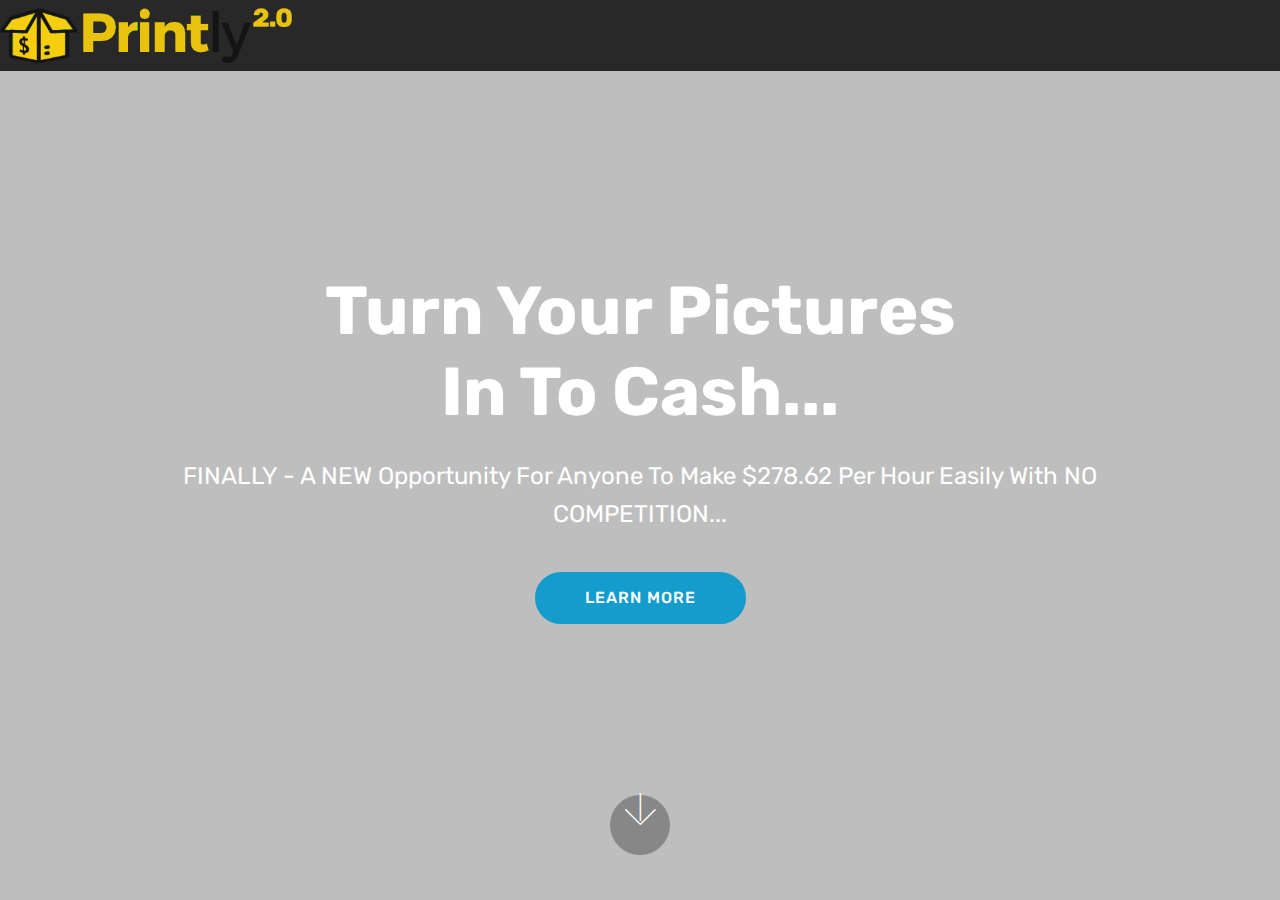
<file: index.html>
<!DOCTYPE html>
<html >
<head>
  <!-- Site made with Mobirise Website Builder v4.6.5, https://mobirise.com -->
  <meta charset="UTF-8">
  <meta http-equiv="X-UA-Compatible" content="IE=edge">
  <meta name="generator" content="Mobirise v4.6.5, mobirise.com">
  <meta name="viewport" content="width=device-width, initial-scale=1, minimum-scale=1">
  <link rel="shortcut icon" href="assets/images/26994562-2031048947109914-1597838571-n-875x182.png" type="image/x-icon">
  <meta name="description" content="">
  <title>Home</title>
  <link rel="stylesheet" href="assets/web/assets/mobirise-icons/mobirise-icons.css">
  <link rel="stylesheet" href="assets/tether/tether.min.css">
  <link rel="stylesheet" href="assets/bootstrap/css/bootstrap.min.css">
  <link rel="stylesheet" href="assets/bootstrap/css/bootstrap-grid.min.css">
  <link rel="stylesheet" href="assets/bootstrap/css/bootstrap-reboot.min.css">
  <link rel="stylesheet" href="assets/dropdown/css/style.css">
  <link rel="stylesheet" href="assets/theme/css/style.css">
  <link rel="stylesheet" href="assets/mobirise/css/mbr-additional.css" type="text/css">
  
  
  
</head>
<body>
  <section class="menu cid-qJSm4NlV5J" once="menu" id="menu1-0">

    

    <nav class="navbar navbar-expand beta-menu navbar-dropdown align-items-center navbar-fixed-top navbar-toggleable-sm">
        <button class="navbar-toggler navbar-toggler-right" type="button" data-toggle="collapse" data-target="#navbarSupportedContent" aria-controls="navbarSupportedContent" aria-expanded="false" aria-label="Toggle navigation">
            <div class="hamburger">
                <span></span>
                <span></span>
                <span></span>
                <span></span>
            </div>
        </button>
        <div class="menu-logo">
            <div class="navbar-brand">
                <span class="navbar-logo">
                    <a href="https://mobirise.com">
                         <img src="assets/images/26994562-2031048947109914-1597838571-n-875x182.png" alt="Mobirise" title="" style="height: 3.8rem;">
                    </a>
                </span>
                <span class="navbar-caption-wrap"><a class="navbar-caption text-white display-4" href="https://mobirise.com"></a></span>
            </div>
        </div>
        <div class="collapse navbar-collapse" id="navbarSupportedContent">
            
            
        </div>
    </nav>
</section>

<section class="engine"><a href="https://mobirise.ws/m">drag and drop site creator</a></section><section class="header6 cid-qJSLQf0WO2 mbr-fullscreen mbr-parallax-background" id="header6-1">

    

    <div class="mbr-overlay" style="opacity: 0.2; background-color: rgb(0, 0, 0);">
    </div>

    <div class="container">
        <div class="row justify-content-md-center">
            <div class="mbr-white col-md-10">
                <h1 class="mbr-section-title align-center mbr-bold pb-3 mbr-fonts-style display-1">
                    Turn Your Pictures<br>In To Cash...</h1>
                <p class="mbr-text align-center pb-3 mbr-fonts-style display-5">
                    FINALLY - A NEW Opportunity For Anyone To Make $278.62 Per Hour Easily With NO COMPETITION...
                </p>
                <div class="mbr-section-btn align-center"><a class="btn btn-md btn-primary display-4" href="https://jvz8.com/c/964359/288333">LEARN MORE</a></div>
            </div>
        </div>
    </div>

    <div class="mbr-arrow hidden-sm-down" aria-hidden="true">
        <a href="#next">
            <i class="mbri-down mbr-iconfont"></i>
        </a>
    </div>
</section>


  <script src="assets/web/assets/jquery/jquery.min.js"></script>
  <script src="assets/popper/popper.min.js"></script>
  <script src="assets/tether/tether.min.js"></script>
  <script src="assets/bootstrap/js/bootstrap.min.js"></script>
  <script src="assets/smoothscroll/smooth-scroll.js"></script>
  <script src="assets/dropdown/js/script.min.js"></script>
  <script src="assets/touchswipe/jquery.touch-swipe.min.js"></script>
  <script src="assets/parallax/jarallax.min.js"></script>
  <script src="assets/theme/js/script.js"></script>
  
  
</body>
</html>
</file>
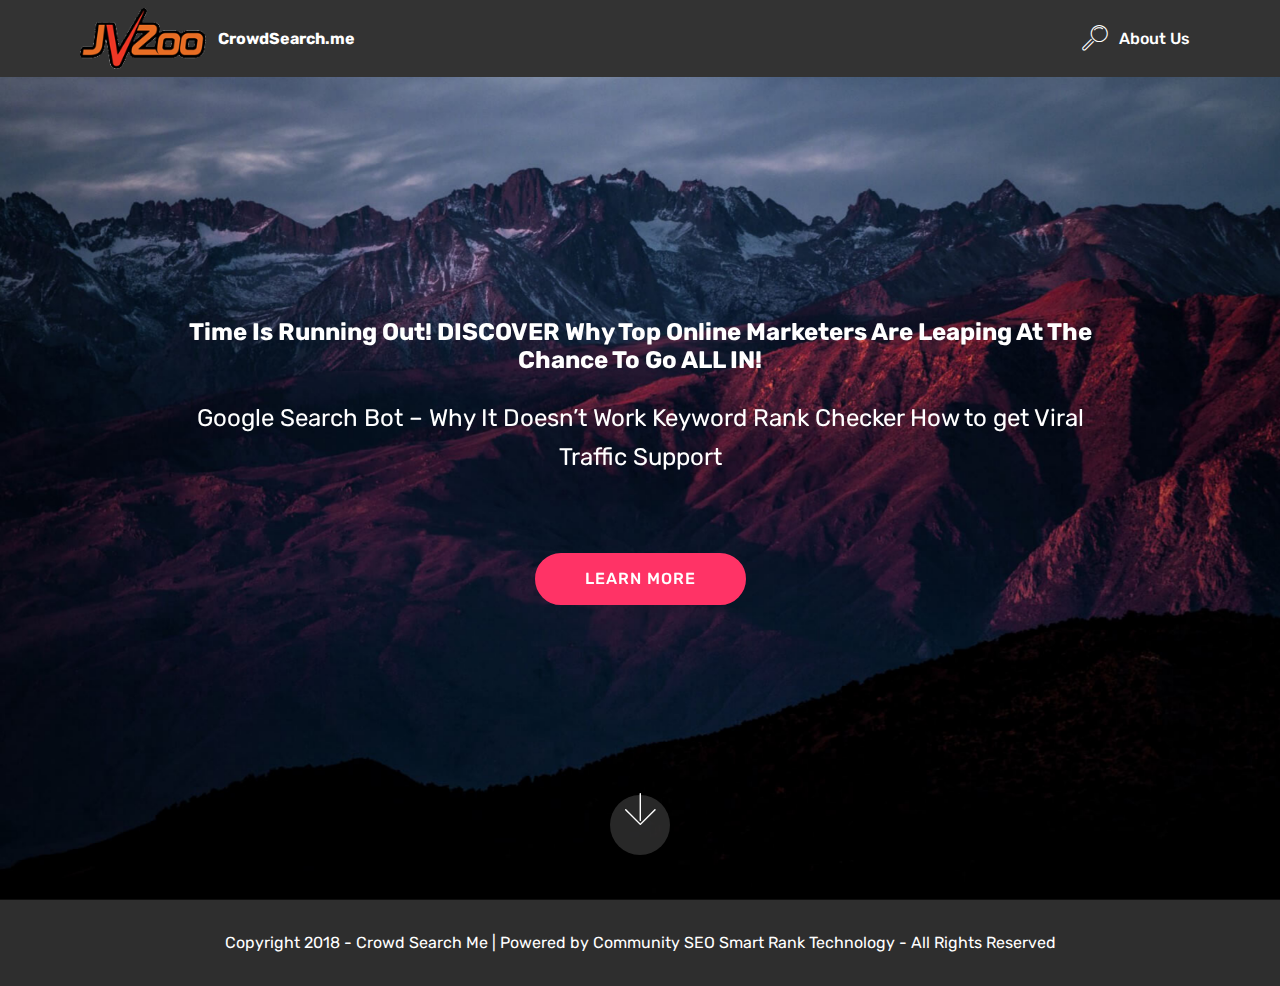
<file: httpsjvz1.comc964359129792.html>
<!DOCTYPE html>
<html >
<head>
  <!-- Site made with Mobirise Website Builder v4.6.5, https://mobirise.com -->
  <meta charset="UTF-8">
  <meta http-equiv="X-UA-Compatible" content="IE=edge">
  <meta name="generator" content="Mobirise v4.6.5, mobirise.com">
  <meta name="viewport" content="width=device-width, initial-scale=1, minimum-scale=1">
  <link rel="shortcut icon" href="assets/images/jvzoo-logo-plain-150-155x75.png" type="image/x-icon">
  <meta name="description" content="Crowd Search Me is powered by a crowd of searchers, over 250,000 users across multiple apps, devices and screens searching for your website and viewing it which is one of the most important, user metric focused ranking factors.">
  <title>CrowdSearch.me</title>
  <link rel="stylesheet" href="assets/web/assets/mobirise-icons/mobirise-icons.css">
  <link rel="stylesheet" href="assets/tether/tether.min.css">
  <link rel="stylesheet" href="assets/bootstrap/css/bootstrap.min.css">
  <link rel="stylesheet" href="assets/bootstrap/css/bootstrap-grid.min.css">
  <link rel="stylesheet" href="assets/bootstrap/css/bootstrap-reboot.min.css">
  <link rel="stylesheet" href="assets/dropdown/css/style.css">
  <link rel="stylesheet" href="assets/theme/css/style.css">
  <link rel="stylesheet" href="assets/mobirise/css/mbr-additional.css" type="text/css">
  
  
  
</head>
<body>
  <section class="menu cid-qK8mm4RcWy" once="menu" id="menu1-0">

    

    <nav class="navbar navbar-expand beta-menu navbar-dropdown align-items-center navbar-fixed-top navbar-toggleable-sm">
        <button class="navbar-toggler navbar-toggler-right" type="button" data-toggle="collapse" data-target="#navbarSupportedContent" aria-controls="navbarSupportedContent" aria-expanded="false" aria-label="Toggle navigation">
            <div class="hamburger">
                <span></span>
                <span></span>
                <span></span>
                <span></span>
            </div>
        </button>
        <div class="menu-logo">
            <div class="navbar-brand">
                <span class="navbar-logo">
                    <a href="https://mobirise.com">
                         <img src="assets/images/jvzoo-logo-plain-150-155x75.png" alt="Mobirise" title="" style="height: 3.8rem;">
                    </a>
                </span>
                <span class="navbar-caption-wrap"><a class="navbar-caption text-white display-4" href="https://mobirise.com">CrowdSearch.me&nbsp;</a></span>
            </div>
        </div>
        <div class="collapse navbar-collapse" id="navbarSupportedContent">
            <ul class="navbar-nav nav-dropdown nav-right" data-app-modern-menu="true"><li class="nav-item">
                    <a class="nav-link link text-white display-4" href="http://huli41dash.adamfolker.hop.clickbank.net/?prod=1">
                        </a>
                </li>
                <li class="nav-item">
                    <a class="nav-link link text-white display-4" href="https://www.affilorama.com/5stepformula?aff=huli41dash">
                        <span class="mbri-search mbr-iconfont mbr-iconfont-btn"></span>
                        About Us
                    </a>
                </li></ul>
            
        </div>
    </nav>
</section>

<section class="engine"><a href="https://mobirise.ws">Mobirise</a></section><section class="cid-qK8mqGG8us mbr-fullscreen mbr-parallax-background" id="header2-1">

    

    

    <div class="container align-center">
        <div class="row justify-content-md-center">
            <div class="mbr-white col-md-10">
                <h1 class="mbr-section-title mbr-bold pb-3 mbr-fonts-style display-5">
                    
                <div><br></div><div>Time Is Running Out! DISCOVER Why Top Online Marketers Are Leaping At The Chance To Go ALL IN!</div></h1>
                
                <p class="mbr-text pb-3 mbr-fonts-style display-5">
                    Google Search Bot – Why It Doesn’t Work Keyword Rank Checker How to get Viral Traffic Support<br><br>
                </p>
                <div class="mbr-section-btn"><a class="btn btn-md btn-secondary display-4" href="https://jvz1.com/c/964359/129792">LEARN MORE</a></div>
            </div>
        </div>
    </div>
    <div class="mbr-arrow hidden-sm-down" aria-hidden="true">
        <a href="#next">
            <i class="mbri-down mbr-iconfont"></i>
        </a>
    </div>
</section>

<section once="" class="cid-qK8C0rMJdk" id="footer6-3">

    

    

    <div class="container">
        <div class="media-container-row align-center mbr-white">
            <div class="col-12">
                <p class="mbr-text mb-0 mbr-fonts-style display-7">
                    Copyright 2018 - Crowd Search Me | Powered by Community SEO Smart Rank Technology - All Rights Reserved
                </p>
            </div>
        </div>
    </div>
</section>


  <script src="assets/web/assets/jquery/jquery.min.js"></script>
  <script src="assets/popper/popper.min.js"></script>
  <script src="assets/tether/tether.min.js"></script>
  <script src="assets/bootstrap/js/bootstrap.min.js"></script>
  <script src="assets/smoothscroll/smooth-scroll.js"></script>
  <script src="assets/dropdown/js/script.min.js"></script>
  <script src="assets/touchswipe/jquery.touch-swipe.min.js"></script>
  <script src="assets/parallax/jarallax.min.js"></script>
  <script src="assets/theme/js/script.js"></script>
  
  
</body>
</html>
</file>
<file: assets/web/assets/mobirise-icons/mobirise-icons.css>
@font-face {
  font-family: 'MobiriseIcons';
  src:  url('mobirise-icons.eot?spat4u');
  src:  url('mobirise-icons.eot?spat4u#iefix') format('embedded-opentype'),
    url('mobirise-icons.ttf?spat4u') format('truetype'),
    url('mobirise-icons.woff?spat4u') format('woff'),
    url('mobirise-icons.svg?spat4u#MobiriseIcons') format('svg');
  font-weight: normal;
  font-style: normal;
}

[class^="mbri-"], [class*=" mbri-"] {
  /* use !important to prevent issues with browser extensions that change fonts */
  font-family: MobiriseIcons !important;
  speak: none;
  font-style: normal;
  font-weight: normal;
  font-variant: normal;
  text-transform: none;
  line-height: 1;

  /* Better Font Rendering =========== */
  -webkit-font-smoothing: antialiased;
  -moz-osx-font-smoothing: grayscale;
}

.mbri-add-submenu:before {
  content: "\e900";
}
.mbri-alert:before {
  content: "\e901";
}
.mbri-align-center:before {
  content: "\e902";
}
.mbri-align-justify:before {
  content: "\e903";
}
.mbri-align-left:before {
  content: "\e904";
}
.mbri-align-right:before {
  content: "\e905";
}
.mbri-android:before {
  content: "\e906";
}
.mbri-apple:before {
  content: "\e907";
}
.mbri-arrow-down:before {
  content: "\e908";
}
.mbri-arrow-next:before {
  content: "\e909";
}
.mbri-arrow-prev:before {
  content: "\e90a";
}
.mbri-arrow-up:before {
  content: "\e90b";
}
.mbri-bold:before {
  content: "\e90c";
}
.mbri-bookmark:before {
  content: "\e90d";
}
.mbri-bootstrap:before {
  content: "\e90e";
}
.mbri-briefcase:before {
  content: "\e90f";
}
.mbri-browse:before {
  content: "\e910";
}
.mbri-bulleted-list:before {
  content: "\e911";
}
.mbri-calendar:before {
  content: "\e912";
}
.mbri-camera:before {
  content: "\e913";
}
.mbri-cart-add:before {
  content: "\e914";
}
.mbri-cart-full:before {
  content: "\e915";
}
.mbri-cash:before {
  content: "\e916";
}
.mbri-change-style:before {
  content: "\e917";
}
.mbri-chat:before {
  content: "\e918";
}
.mbri-clock:before {
  content: "\e919";
}
.mbri-close:before {
  content: "\e91a";
}
.mbri-cloud:before {
  content: "\e91b";
}
.mbri-code:before {
  content: "\e91c";
}
.mbri-contact-form:before {
  content: "\e91d";
}
.mbri-credit-card:before {
  content: "\e91e";
}
.mbri-cursor-click:before {
  content: "\e91f";
}
.mbri-cust-feedback:before {
  content: "\e920";
}
.mbri-database:before {
  content: "\e921";
}
.mbri-delivery:before {
  content: "\e922";
}
.mbri-desktop:before {
  content: "\e923";
}
.mbri-devices:before {
  content: "\e924";
}
.mbri-down:before {
  content: "\e925";
}
.mbri-download:before {
  content: "\e989";
}
.mbri-drag-n-drop:before {
  content: "\e927";
}
.mbri-drag-n-drop2:before {
  content: "\e928";
}
.mbri-edit:before {
  content: "\e929";
}
.mbri-edit2:before {
  content: "\e92a";
}
.mbri-error:before {
  content: "\e92b";
}
.mbri-extension:before {
  content: "\e92c";
}
.mbri-features:before {
  content: "\e92d";
}
.mbri-file:before {
  content: "\e92e";
}
.mbri-flag:before {
  content: "\e92f";
}
.mbri-folder:before {
  content: "\e930";
}
.mbri-gift:before {
  content: "\e931";
}
.mbri-github:before {
  content: "\e932";
}
.mbri-globe:before {
  content: "\e933";
}
.mbri-globe-2:before {
  content: "\e934";
}
.mbri-growing-chart:before {
  content: "\e935";
}
.mbri-hearth:before {
  content: "\e936";
}
.mbri-help:before {
  content: "\e937";
}
.mbri-home:before {
  content: "\e938";
}
.mbri-hot-cup:before {
  content: "\e939";
}
.mbri-idea:before {
  content: "\e93a";
}
.mbri-image-gallery:before {
  content: "\e93b";
}
.mbri-image-slider:before {
  content: "\e93c";
}
.mbri-info:before {
  content: "\e93d";
}
.mbri-italic:before {
  content: "\e93e";
}
.mbri-key:before {
  content: "\e93f";
}
.mbri-laptop:before {
  content: "\e940";
}
.mbri-layers:before {
  content: "\e941";
}
.mbri-left-right:before {
  content: "\e942";
}
.mbri-left:before {
  content: "\e943";
}
.mbri-letter:before {
  content: "\e944";
}
.mbri-like:before {
  content: "\e945";
}
.mbri-link:before {
  content: "\e946";
}
.mbri-lock:before {
  content: "\e947";
}
.mbri-login:before {
  content: "\e948";
}
.mbri-logout:before {
  content: "\e949";
}
.mbri-magic-stick:before {
  content: "\e94a";
}
.mbri-map-pin:before {
  content: "\e94b";
}
.mbri-menu:before {
  content: "\e94c";
}
.mbri-mobile:before {
  content: "\e94d";
}
.mbri-mobile2:before {
  content: "\e94e";
}
.mbri-mobirise:before {
  content: "\e94f";
}
.mbri-more-horizontal:before {
  content: "\e950";
}
.mbri-more-vertical:before {
  content: "\e951";
}
.mbri-music:before {
  content: "\e952";
}
.mbri-new-file:before {
  content: "\e953";
}
.mbri-numbered-list:before {
  content: "\e954";
}
.mbri-opened-folder:before {
  content: "\e955";
}
.mbri-pages:before {
  content: "\e956";
}
.mbri-paper-plane:before {
  content: "\e957";
}
.mbri-paperclip:before {
  content: "\e958";
}
.mbri-photo:before {
  content: "\e959";
}
.mbri-photos:before {
  content: "\e95a";
}
.mbri-pin:before {
  content: "\e95b";
}
.mbri-play:before {
  content: "\e95c";
}
.mbri-plus:before {
  content: "\e95d";
}
.mbri-preview:before {
  content: "\e95e";
}
.mbri-print:before {
  content: "\e95f";
}
.mbri-protect:before {
  content: "\e960";
}
.mbri-question:before {
  content: "\e961";
}
.mbri-quote-left:before {
  content: "\e962";
}
.mbri-quote-right:before {
  content: "\e963";
}
.mbri-refresh:before {
  content: "\e964";
}
.mbri-responsive:before {
  content: "\e965";
}
.mbri-right:before {
  content: "\e966";
}
.mbri-rocket:before {
  content: "\e967";
}
.mbri-sad-face:before {
  content: "\e968";
}
.mbri-sale:before {
  content: "\e969";
}
.mbri-save:before {
  content: "\e96a";
}
.mbri-search:before {
  content: "\e96b";
}
.mbri-setting:before {
  content: "\e96c";
}
.mbri-setting2:before {
  content: "\e96d";
}
.mbri-setting3:before {
  content: "\e96e";
}
.mbri-share:before {
  content: "\e96f";
}
.mbri-shopping-bag:before {
  content: "\e970";
}
.mbri-shopping-basket:before {
  content: "\e971";
}
.mbri-shopping-cart:before {
  content: "\e972";
}
.mbri-sites:before {
  content: "\e973";
}
.mbri-smile-face:before {
  content: "\e974";
}
.mbri-speed:before {
  content: "\e975";
}
.mbri-star:before {
  content: "\e976";
}
.mbri-success:before {
  content: "\e977";
}
.mbri-sun:before {
  content: "\e978";
}
.mbri-sun2:before {
  content: "\e979";
}
.mbri-tablet:before {
  content: "\e97a";
}
.mbri-tablet-vertical:before {
  content: "\e97b";
}
.mbri-target:before {
  content: "\e97c";
}
.mbri-timer:before {
  content: "\e97d";
}
.mbri-to-ftp:before {
  content: "\e97e";
}
.mbri-to-local-drive:before {
  content: "\e97f";
}
.mbri-touch-swipe:before {
  content: "\e980";
}
.mbri-touch:before {
  content: "\e981";
}
.mbri-trash:before {
  content: "\e982";
}
.mbri-underline:before {
  content: "\e983";
}
.mbri-unlink:before {
  content: "\e984";
}
.mbri-unlock:before {
  content: "\e985";
}
.mbri-up-down:before {
  content: "\e986";
}
.mbri-up:before {
  content: "\e987";
}
.mbri-update:before {
  content: "\e988";
}
.mbri-upload:before {
 content: "\e926"; 
}
.mbri-user:before {
  content: "\e98a";
}
.mbri-user2:before {
  content: "\e98b";
}
.mbri-users:before {
  content: "\e98c";
}
.mbri-video:before {
  content: "\e98d";
}
.mbri-video-play:before {
  content: "\e98e";
}
.mbri-watch:before {
  content: "\e98f";
}
.mbri-website-theme:before {
  content: "\e990";
}
.mbri-wifi:before {
  content: "\e991";
}
.mbri-windows:before {
  content: "\e992";
}
.mbri-zoom-out:before {
  content: "\e993";
}
.mbri-redo:before {
  content: "\e994";
}
.mbri-undo:before {
  content: "\e995";
}
</file>
<file: assets/dropdown/css/style.css>
.navbar-dropdown {
  left: 0;
  padding: 0;
  position: absolute;
  right: 0;
  top: 0;
  transition: all 0.45s ease;
  z-index: 1030;
  background: #282828; }
  .navbar-dropdown .navbar-logo {
    margin-right: 0.8rem;
    transition: margin 0.3s ease-in-out;
    vertical-align: middle; }
    .navbar-dropdown .navbar-logo img {
      height: 3.125rem;
      transition: all 0.3s ease-in-out; }
    .navbar-dropdown .navbar-logo.mbr-iconfont {
      font-size: 3.125rem;
      line-height: 3.125rem; }
  .navbar-dropdown .navbar-caption {
    font-weight: 700;
    white-space: normal;
    vertical-align: -4px;
    line-height: 3.125rem !important; }
    .navbar-dropdown .navbar-caption, .navbar-dropdown .navbar-caption:hover {
      color: inherit;
      text-decoration: none; }
  .navbar-dropdown .mbr-iconfont + .navbar-caption {
    vertical-align: -1px; }
  .navbar-dropdown.navbar-fixed-top {
    position: fixed; }
  .navbar-dropdown .navbar-brand span {
    vertical-align: -4px; }
  .navbar-dropdown.bg-color.transparent {
    background: none; }
  .navbar-dropdown.navbar-short .navbar-brand {
    padding: 0.625rem 0; }
    .navbar-dropdown.navbar-short .navbar-brand span {
      vertical-align: -1px; }
  .navbar-dropdown.navbar-short .navbar-caption {
    line-height: 2.375rem !important;
    vertical-align: -2px; }
  .navbar-dropdown.navbar-short .navbar-logo {
    margin-right: 0.5rem; }
    .navbar-dropdown.navbar-short .navbar-logo img {
      height: 2.375rem; }
    .navbar-dropdown.navbar-short .navbar-logo.mbr-iconfont {
      font-size: 2.375rem;
      line-height: 2.375rem; }
  .navbar-dropdown.navbar-short .mbr-table-cell {
    height: 3.625rem; }
  .navbar-dropdown .navbar-close {
    left: 0.6875rem;
    position: fixed;
    top: 0.75rem;
    z-index: 1000; }
  .navbar-dropdown .hamburger-icon {
    content: "";
    display: inline-block;
    vertical-align: middle;
    width: 16px;
    -webkit-box-shadow: 0 -6px 0 1px #282828,0 0 0 1px #282828,0 6px 0 1px #282828;
    -moz-box-shadow: 0 -6px 0 1px #282828,0 0 0 1px #282828,0 6px 0 1px #282828;
    box-shadow: 0 -6px 0 1px #282828,0 0 0 1px #282828,0 6px 0 1px #282828; }

.dropdown-menu .dropdown-toggle[data-toggle="dropdown-submenu"]::after {
  border-bottom: 0.35em solid transparent;
  border-left: 0.35em solid;
  border-right: 0;
  border-top: 0.35em solid transparent;
  margin-left: 0.3rem; }

.dropdown-menu .dropdown-item:focus {
  outline: 0; }

.nav-dropdown {
  font-size: 0.75rem;
  font-weight: 500;
  height: auto !important; }
  .nav-dropdown .nav-btn {
    padding-left: 1rem; }
  .nav-dropdown .link {
    margin: .667em 1.667em;
    font-weight: 500;
    padding: 0;
    transition: color .2s ease-in-out; }
    .nav-dropdown .link.dropdown-toggle {
      margin-right: 2.583em; }
      .nav-dropdown .link.dropdown-toggle::after {
        margin-left: .25rem;
        border-top: 0.35em solid;
        border-right: 0.35em solid transparent;
        border-left: 0.35em solid transparent;
        border-bottom: 0; }
      .nav-dropdown .link.dropdown-toggle[aria-expanded="true"] {
        margin: 0;
        padding: 0.667em 3.263em  0.667em 1.667em; }
  .nav-dropdown .link::after,
  .nav-dropdown .dropdown-item::after {
    color: inherit; }
  .nav-dropdown .btn {
    font-size: 0.75rem;
    font-weight: 700;
    letter-spacing: 0;
    margin-bottom: 0;
    padding-left: 1.25rem;
    padding-right: 1.25rem; }
  .nav-dropdown .dropdown-menu {
    border-radius: 0;
    border: 0;
    left: 0;
    margin: 0;
    padding-bottom: 1.25rem;
    padding-top: 1.25rem;
    position: relative; }
  .nav-dropdown .dropdown-submenu {
    margin-left: 0.125rem;
    top: 0; }
  .nav-dropdown .dropdown-item {
    font-weight: 500;
    line-height: 2;
    padding: 0.3846em 4.615em 0.3846em 1.5385em;
    position: relative;
    transition: color .2s ease-in-out, background-color .2s ease-in-out; }
    .nav-dropdown .dropdown-item::after {
      margin-top: -0.3077em;
      position: absolute;
      right: 1.1538em;
      top: 50%; }
    .nav-dropdown .dropdown-item:focus, .nav-dropdown .dropdown-item:hover {
      background: none; }

@media (max-width: 767px) {
  .nav-dropdown.navbar-toggleable-sm {
    bottom: 0;
    display: none;
    left: 0;
    overflow-x: hidden;
    position: fixed;
    top: 0;
    transform: translateX(-100%);
    -ms-transform: translateX(-100%);
    -webkit-transform: translateX(-100%);
    width: 18.75rem;
    z-index: 999; } }
.nav-dropdown.navbar-toggleable-xl {
  bottom: 0;
  display: none;
  left: 0;
  overflow-x: hidden;
  position: fixed;
  top: 0;
  transform: translateX(-100%);
  -ms-transform: translateX(-100%);
  -webkit-transform: translateX(-100%);
  width: 18.75rem;
  z-index: 999; }

.nav-dropdown-sm {
  display: block !important;
  overflow-x: hidden;
  overflow: auto;
  padding-top: 3.875rem; }
  .nav-dropdown-sm::after {
    content: "";
    display: block;
    height: 3rem;
    width: 100%; }
  .nav-dropdown-sm.collapse.in ~ .navbar-close {
    display: block !important; }
  .nav-dropdown-sm.collapsing, .nav-dropdown-sm.collapse.in {
    transform: translateX(0);
    -ms-transform: translateX(0);
    -webkit-transform: translateX(0);
    transition: all 0.25s ease-out;
    -webkit-transition: all 0.25s ease-out;
    background: #282828; }
  .nav-dropdown-sm.collapsing[aria-expanded="false"] {
    transform: translateX(-100%);
    -ms-transform: translateX(-100%);
    -webkit-transform: translateX(-100%); }
  .nav-dropdown-sm .nav-item {
    display: block;
    margin-left: 0 !important;
    padding-left: 0; }
  .nav-dropdown-sm .link,
  .nav-dropdown-sm .dropdown-item {
    border-top: 1px dotted rgba(255, 255, 255, 0.1);
    font-size: 0.8125rem;
    line-height: 1.6;
    margin: 0 !important;
    padding: 0.875rem 2.4rem 0.875rem 1.5625rem !important;
    position: relative;
    white-space: normal; }
    .nav-dropdown-sm .link:focus, .nav-dropdown-sm .link:hover,
    .nav-dropdown-sm .dropdown-item:focus,
    .nav-dropdown-sm .dropdown-item:hover {
      background: rgba(0, 0, 0, 0.2) !important;
      color: #c0a375; }
  .nav-dropdown-sm .nav-btn {
    position: relative;
    padding: 1.5625rem 1.5625rem 0 1.5625rem; }
    .nav-dropdown-sm .nav-btn::before {
      border-top: 1px dotted rgba(255, 255, 255, 0.1);
      content: "";
      left: 0;
      position: absolute;
      top: 0;
      width: 100%; }
    .nav-dropdown-sm .nav-btn + .nav-btn {
      padding-top: 0.625rem; }
      .nav-dropdown-sm .nav-btn + .nav-btn::before {
        display: none; }
  .nav-dropdown-sm .btn {
    padding: 0.625rem 0; }
  .nav-dropdown-sm .dropdown-toggle[data-toggle="dropdown-submenu"]::after {
    margin-left: .25rem;
    border-top: 0.35em solid;
    border-right: 0.35em solid transparent;
    border-left: 0.35em solid transparent;
    border-bottom: 0; }
  .nav-dropdown-sm .dropdown-toggle[data-toggle="dropdown-submenu"][aria-expanded="true"]::after {
    border-top: 0;
    border-right: 0.35em solid transparent;
    border-left: 0.35em solid transparent;
    border-bottom: 0.35em solid; }
  .nav-dropdown-sm .dropdown-menu {
    margin: 0;
    padding: 0;
    position: relative;
    top: 0;
    left: 0;
    width: 100%;
    border: 0;
    float: none;
    border-radius: 0;
    background: none; }
  .nav-dropdown-sm .dropdown-submenu {
    left: 100%;
    margin-left: 0.125rem;
    margin-top: -1.25rem;
    top: 0; }

.navbar-toggleable-sm .nav-dropdown .dropdown-menu {
  position: absolute; }

.navbar-toggleable-sm .nav-dropdown .dropdown-submenu {
  left: 100%;
  margin-left: 0.125rem;
  margin-top: -1.25rem;
  top: 0; }

.navbar-toggleable-sm.opened .nav-dropdown .dropdown-menu {
  position: relative; }

.navbar-toggleable-sm.opened .nav-dropdown .dropdown-submenu {
  left: 0;
  margin-left: 00rem;
  margin-top: 0rem;
  top: 0; }

.is-builder .nav-dropdown.collapsing {
  transition: none !important; }

/*# sourceMappingURL=style.css.map */
</file>
<file: assets/theme/css/style.css>
/*!
 * Mobirise v4 theme (https://mobirise.com/)
 * Copyright 2017 Mobirise
 */
section {
  background-color: #eeeeee; }

section,
.container,
.container-fluid {
  position: relative;
  word-wrap: break-word; }

a.mbr-iconfont:hover {
  text-decoration: none; }

.article .lead p, .article .lead ul, .article .lead ol, .article .lead pre, .article .lead blockquote {
  margin-bottom: 0; }

a {
  font-style: normal;
  font-weight: 400;
  cursor: pointer; }
  a, a:hover {
    text-decoration: none; }

figure {
  margin-bottom: 0; }

body {
  color: #232323; }

h1, h2, h3, h4, h5, h6,
.h1, .h2, .h3, .h4, .h5, .h6,
.display-1, .display-2, .display-3, .display-4 {
  line-height: 1;
  word-break: break-word;
  word-wrap: break-word; }

b, strong {
  font-weight: bold; }

blockquote {
  padding: 10px 0 10px 20px;
  position: relative;
  border-left: 2px solid;
  border-color: #ff3366; }

input:-webkit-autofill, input:-webkit-autofill:hover, input:-webkit-autofill:focus, input:-webkit-autofill:active {
  transition-delay: 9999s;
  transition-property: background-color, color; }

textarea[type="hidden"] {
  display: none; }

body {
  position: relative; }

section {
  background-position: 50% 50%;
  background-repeat: no-repeat;
  background-size: cover; }
  section .mbr-background-video,
  section .mbr-background-video-preview {
    position: absolute;
    bottom: 0;
    left: 0;
    right: 0;
    top: 0; }

.hidden {
  visibility: hidden; }

.mbr-z-index20 {
  z-index: 20; }

/*! Base colors */
.mbr-white {
  color: #ffffff; }

.mbr-black {
  color: #000000; }

.mbr-bg-white {
  background-color: #ffffff; }

.mbr-bg-black {
  background-color: #000000; }

/*! Text-aligns */
.align-left {
  text-align: left; }

.align-center {
  text-align: center; }

.align-right {
  text-align: right; }

@media (max-width: 767px) {
  .align-left, .align-center, .align-right, .mbr-section-btn, .mbr-section-title {
    text-align: center; } }
/*! Font-weight  */
.mbr-light {
  font-weight: 300; }

.mbr-regular {
  font-weight: 400; }

.mbr-semibold {
  font-weight: 500; }

.mbr-bold {
  font-weight: 700; }

/*! Media  */
.media-size-item {
  -webkit-flex: 1 1 auto;
  -moz-flex: 1 1 auto;
  -ms-flex: 1 1 auto;
  -o-flex: 1 1 auto;
  flex: 1 1 auto; }

.media-content {
  -webkit-flex-basis: 100%;
  flex-basis: 100%; }

.media-container-row {
  display: -ms-flexbox;
  display: -webkit-flex;
  display: flex;
  -webkit-flex-direction: row;
  -ms-flex-direction: row;
  flex-direction: row;
  -webkit-flex-wrap: wrap;
  -ms-flex-wrap: wrap;
  flex-wrap: wrap;
  -webkit-justify-content: center;
  -ms-flex-pack: center;
  justify-content: center;
  -webkit-align-content: center;
  -ms-flex-line-pack: center;
  align-content: center;
  -webkit-align-items: start;
  -ms-flex-align: start;
  align-items: start; }
  .media-container-row .media-size-item {
    width: 400px; }

.media-container-column {
  display: -ms-flexbox;
  display: -webkit-flex;
  display: flex;
  -webkit-flex-direction: column;
  -ms-flex-direction: column;
  flex-direction: column;
  -webkit-flex-wrap: wrap;
  -ms-flex-wrap: wrap;
  flex-wrap: wrap;
  -webkit-justify-content: center;
  -ms-flex-pack: center;
  justify-content: center;
  -webkit-align-content: center;
  -ms-flex-line-pack: center;
  align-content: center;
  -webkit-align-items: stretch;
  -ms-flex-align: stretch;
  align-items: stretch; }
  .media-container-column > * {
    width: 100%; }

@media (min-width: 992px) {
  .media-container-row {
    -webkit-flex-wrap: nowrap;
    -ms-flex-wrap: nowrap;
    flex-wrap: nowrap; } }
figure {
  overflow: hidden; }

figure[mbr-media-size] {
  transition: width 0.1s; }

.mbr-figure img, .mbr-figure iframe {
  display: block;
  width: 100%; }

.card {
  background-color: transparent;
  border: none; }

.card-img {
  text-align: center;
  flex-shrink: 0; }

.media {
  max-width: 100%;
  margin: 0 auto; }

.mbr-figure {
  -ms-flex-item-align: center;
  -ms-grid-row-align: center;
  -webkit-align-self: center;
  align-self: center; }

.media-container > div {
  max-width: 100%; }

.mbr-figure img, .card-img img {
  width: 100%; }

@media (max-width: 991px) {
  .media-size-item {
    width: auto !important; }

  .media {
    width: auto; }

  .mbr-figure {
    width: 100% !important; } }
/*! Buttons */
.mbr-section-btn {
  margin-left: -.25rem;
  margin-right: -.25rem;
  font-size: 0; }

nav .mbr-section-btn {
  margin-left: 0rem;
  margin-right: 0rem; }

/*! Btn icon margin */
.btn .mbr-iconfont, .btn.btn-sm .mbr-iconfont {
  cursor: pointer;
  margin-right: 0.5rem; }

.btn.btn-md .mbr-iconfont, .btn.btn-md .mbr-iconfont {
  margin-right: 0.8rem; }

.mbr-regular {
  font-weight: 400; }

.mbr-semibold {
  font-weight: 500; }

.mbr-bold {
  font-weight: 700; }

[type="submit"] {
  -webkit-appearance: none; }

/*! Full-screen */
.mbr-fullscreen .mbr-overlay {
  min-height: 100vh; }

.mbr-fullscreen {
  display: flex;
  display: -webkit-flex;
  display: -moz-flex;
  display: -ms-flex;
  display: -o-flex;
  align-items: center;
  -webkit-align-items: center;
  min-height: 100vh;
  padding-top: 3rem;
  padding-bottom: 3rem; }

/*! Map */
.map {
  height: 25rem;
  position: relative; }
  .map iframe {
    width: 100%;
    height: 100%; }

/* Form */
.form-asterisk {
  font-family: initial;
  position: absolute;
  top: -2px;
  font-weight: normal; }

/*! Scroll to top arrow */
.mbr-arrow-up {
  bottom: 25px;
  right: 90px;
  position: fixed;
  text-align: right;
  z-index: 5000;
  color: #ffffff;
  font-size: 32px;
  transform: rotate(180deg);
  -webkit-transform: rotate(180deg); }

.mbr-arrow-up a {
  background: rgba(0, 0, 0, 0.2);
  border-radius: 3px;
  color: #fff;
  display: inline-block;
  height: 60px;
  width: 60px;
  outline-style: none !important;
  position: relative;
  text-decoration: none;
  transition: all .3s ease-in-out;
  cursor: pointer;
  text-align: center; }
  .mbr-arrow-up a:hover {
    background-color: rgba(0, 0, 0, 0.4); }
  .mbr-arrow-up a i {
    line-height: 60px; }

.mbr-arrow-up-icon {
  display: block;
  color: #fff; }

.mbr-arrow-up-icon::before {
  content: "\203a";
  display: inline-block;
  font-family: serif;
  font-size: 32px;
  line-height: 1;
  font-style: normal;
  position: relative;
  top: 6px;
  left: -4px;
  -webkit-transform: rotate(-90deg);
  transform: rotate(-90deg); }

/*! Arrow Down */
.mbr-arrow {
  position: absolute;
  bottom: 45px;
  left: 50%;
  width: 60px;
  height: 60px;
  cursor: pointer;
  background-color: rgba(80, 80, 80, 0.5);
  border-radius: 50%;
  -webkit-transform: translateX(-50%);
  transform: translateX(-50%); }
  .mbr-arrow > a {
    display: inline-block;
    text-decoration: none;
    outline-style: none;
    -webkit-animation: arrowdown 1.7s ease-in-out infinite;
    animation: arrowdown 1.7s ease-in-out infinite; }
    .mbr-arrow > a > i {
      position: absolute;
      top: -2px;
      left: 15px;
      font-size: 2rem; }

@keyframes arrowdown {
  0% {
    transform: translateY(0px);
    -webkit-transform: translateY(0px); }
  50% {
    transform: translateY(-5px);
    -webkit-transform: translateY(-5px); }
  100% {
    transform: translateY(0px);
    -webkit-transform: translateY(0px); } }
@-webkit-keyframes arrowdown {
  0% {
    transform: translateY(0px);
    -webkit-transform: translateY(0px); }
  50% {
    transform: translateY(-5px);
    -webkit-transform: translateY(-5px); }
  100% {
    transform: translateY(0px);
    -webkit-transform: translateY(0px); } }
@media (max-width: 500px) {
  .mbr-arrow-up {
    left: 50%;
    right: auto;
    transform: translateX(-50%) rotate(180deg);
    -webkit-transform: translateX(-50%) rotate(180deg); } }
/*Gradients animation*/
@keyframes gradient-animation {
  from {
    background-position: 0% 100%;
    animation-timing-function: ease-in-out; }
  to {
    background-position: 100% 0%;
    animation-timing-function: ease-in-out; } }
@-webkit-keyframes gradient-animation {
  from {
    background-position: 0% 100%;
    animation-timing-function: ease-in-out; }
  to {
    background-position: 100% 0%;
    animation-timing-function: ease-in-out; } }
.bg-gradient {
  background-size: 200% 200%;
  animation: gradient-animation 5s infinite alternate;
  -webkit-animation: gradient-animation 5s infinite alternate; }

.menu .navbar-brand {
  display: -webkit-flex; }
  .menu .navbar-brand span {
    display: flex;
    display: -webkit-flex; }
  .menu .navbar-brand .navbar-caption-wrap {
    display: -webkit-flex; }
  .menu .navbar-brand .navbar-logo img {
    display: -webkit-flex; }
@media (min-width: 768px) and (max-width: 991px) {
  .menu .navbar-toggleable-sm .navbar-nav {
    display: -webkit-box;
    display: -webkit-flex;
    display: -ms-flexbox; } }
@media (min-width: 992px) {
  .menu .navbar-nav.nav-dropdown {
    display: -webkit-flex; }
  .menu .navbar-toggleable-sm .navbar-collapse {
    display: -webkit-flex !important; } }

/*# sourceMappingURL=style.css.map */
.engine {
	position: absolute;
	text-indent: -2400px;
	text-align: center;
	padding: 0;
	top: 0;
	left: -2400px;
}
</file>
<file: assets/mobirise/css/mbr-additional.css>
@import url(https://fonts.googleapis.com/css?family=Rubik:300,300i,400,400i,500,500i,700,700i,900,900i);





body {
  font-style: normal;
  line-height: 1.5;
}
.mbr-section-title {
  font-style: normal;
  line-height: 1.2;
}
.mbr-section-subtitle {
  line-height: 1.3;
}
.mbr-text {
  font-style: normal;
  line-height: 1.6;
}
.display-1 {
  font-family: 'Rubik', sans-serif;
  font-size: 4.25rem;
}
.display-1 > .mbr-iconfont {
  font-size: 6.8rem;
}
.display-2 {
  font-family: 'Rubik', sans-serif;
  font-size: 3rem;
}
.display-2 > .mbr-iconfont {
  font-size: 4.8rem;
}
.display-4 {
  font-family: 'Rubik', sans-serif;
  font-size: 1rem;
}
.display-4 > .mbr-iconfont {
  font-size: 1.6rem;
}
.display-5 {
  font-family: 'Rubik', sans-serif;
  font-size: 1.5rem;
}
.display-5 > .mbr-iconfont {
  font-size: 2.4rem;
}
.display-7 {
  font-family: 'Rubik', sans-serif;
  font-size: 1rem;
}
.display-7 > .mbr-iconfont {
  font-size: 1.6rem;
}
/* ---- Fluid typography for mobile devices ---- */
/* 1.4 - font scale ratio ( bootstrap == 1.42857 ) */
/* 100vw - current viewport width */
/* (48 - 20)  48 == 48rem == 768px, 20 == 20rem == 320px(minimal supported viewport) */
/* 0.65 - min scale variable, may vary */
@media (max-width: 768px) {
  .display-1 {
    font-size: 3.4rem;
    font-size: calc( 2.1374999999999997rem + (4.25 - 2.1374999999999997) * ((100vw - 20rem) / (48 - 20)));
    line-height: calc( 1.4 * (2.1374999999999997rem + (4.25 - 2.1374999999999997) * ((100vw - 20rem) / (48 - 20))));
  }
  .display-2 {
    font-size: 2.4rem;
    font-size: calc( 1.7rem + (3 - 1.7) * ((100vw - 20rem) / (48 - 20)));
    line-height: calc( 1.4 * (1.7rem + (3 - 1.7) * ((100vw - 20rem) / (48 - 20))));
  }
  .display-4 {
    font-size: 0.8rem;
    font-size: calc( 1rem + (1 - 1) * ((100vw - 20rem) / (48 - 20)));
    line-height: calc( 1.4 * (1rem + (1 - 1) * ((100vw - 20rem) / (48 - 20))));
  }
  .display-5 {
    font-size: 1.2rem;
    font-size: calc( 1.175rem + (1.5 - 1.175) * ((100vw - 20rem) / (48 - 20)));
    line-height: calc( 1.4 * (1.175rem + (1.5 - 1.175) * ((100vw - 20rem) / (48 - 20))));
  }
}
/* Buttons */
.btn {
  font-weight: 500;
  border-width: 2px;
  font-style: normal;
  letter-spacing: 1px;
  margin: .4rem .8rem;
  white-space: normal;
  -webkit-transition: all 0.3s ease-in-out;
  -moz-transition: all 0.3s ease-in-out;
  transition: all 0.3s ease-in-out;
  padding: 1rem 3rem;
  border-radius: 3px;
  display: inline-flex;
  align-items: center;
  justify-content: center;
  word-break: break-word;
}
.btn-sm {
  font-weight: 500;
  letter-spacing: 1px;
  -webkit-transition: all 0.3s ease-in-out;
  -moz-transition: all 0.3s ease-in-out;
  transition: all 0.3s ease-in-out;
  padding: 0.6rem 1.5rem;
  border-radius: 3px;
}
.btn-md {
  font-weight: 500;
  letter-spacing: 1px;
  margin: .4rem .8rem !important;
  -webkit-transition: all 0.3s ease-in-out;
  -moz-transition: all 0.3s ease-in-out;
  transition: all 0.3s ease-in-out;
  padding: 1rem 3rem;
  border-radius: 3px;
}
.btn-lg {
  font-weight: 500;
  letter-spacing: 1px;
  margin: .4rem .8rem !important;
  -webkit-transition: all 0.3s ease-in-out;
  -moz-transition: all 0.3s ease-in-out;
  transition: all 0.3s ease-in-out;
  padding: 1.2rem 3.2rem;
  border-radius: 3px;
}
.bg-primary {
  background-color: #149dcc !important;
}
.bg-success {
  background-color: #f7ed4a !important;
}
.bg-info {
  background-color: #82786e !important;
}
.bg-warning {
  background-color: #879a9f !important;
}
.bg-danger {
  background-color: #b1a374 !important;
}
.btn-primary,
.btn-primary:active {
  background-color: #149dcc !important;
  border-color: #149dcc !important;
  color: #ffffff !important;
}
.btn-primary:hover,
.btn-primary:focus,
.btn-primary.focus,
.btn-primary.active {
  color: #ffffff !important;
  background-color: #0d6786 !important;
  border-color: #0d6786 !important;
}
.btn-primary.disabled,
.btn-primary:disabled {
  color: #ffffff !important;
  background-color: #0d6786 !important;
  border-color: #0d6786 !important;
}
.btn-secondary,
.btn-secondary:active {
  background-color: #ff3366 !important;
  border-color: #ff3366 !important;
  color: #ffffff !important;
}
.btn-secondary:hover,
.btn-secondary:focus,
.btn-secondary.focus,
.btn-secondary.active {
  color: #ffffff !important;
  background-color: #e50039 !important;
  border-color: #e50039 !important;
}
.btn-secondary.disabled,
.btn-secondary:disabled {
  color: #ffffff !important;
  background-color: #e50039 !important;
  border-color: #e50039 !important;
}
.btn-info,
.btn-info:active {
  background-color: #82786e !important;
  border-color: #82786e !important;
  color: #ffffff !important;
}
.btn-info:hover,
.btn-info:focus,
.btn-info.focus,
.btn-info.active {
  color: #ffffff !important;
  background-color: #59524b !important;
  border-color: #59524b !important;
}
.btn-info.disabled,
.btn-info:disabled {
  color: #ffffff !important;
  background-color: #59524b !important;
  border-color: #59524b !important;
}
.btn-success,
.btn-success:active {
  background-color: #f7ed4a !important;
  border-color: #f7ed4a !important;
  color: #3f3c03 !important;
}
.btn-success:hover,
.btn-success:focus,
.btn-success.focus,
.btn-success.active {
  color: #3f3c03 !important;
  background-color: #eadd0a !important;
  border-color: #eadd0a !important;
}
.btn-success.disabled,
.btn-success:disabled {
  color: #3f3c03 !important;
  background-color: #eadd0a !important;
  border-color: #eadd0a !important;
}
.btn-warning,
.btn-warning:active {
  background-color: #879a9f !important;
  border-color: #879a9f !important;
  color: #ffffff !important;
}
.btn-warning:hover,
.btn-warning:focus,
.btn-warning.focus,
.btn-warning.active {
  color: #ffffff !important;
  background-color: #617479 !important;
  border-color: #617479 !important;
}
.btn-warning.disabled,
.btn-warning:disabled {
  color: #ffffff !important;
  background-color: #617479 !important;
  border-color: #617479 !important;
}
.btn-danger,
.btn-danger:active {
  background-color: #b1a374 !important;
  border-color: #b1a374 !important;
  color: #ffffff !important;
}
.btn-danger:hover,
.btn-danger:focus,
.btn-danger.focus,
.btn-danger.active {
  color: #ffffff !important;
  background-color: #8b7d4e !important;
  border-color: #8b7d4e !important;
}
.btn-danger.disabled,
.btn-danger:disabled {
  color: #ffffff !important;
  background-color: #8b7d4e !important;
  border-color: #8b7d4e !important;
}
.btn-white {
  color: #333333 !important;
}
.btn-white,
.btn-white:active {
  background-color: #ffffff !important;
  border-color: #ffffff !important;
  color: #808080 !important;
}
.btn-white:hover,
.btn-white:focus,
.btn-white.focus,
.btn-white.active {
  color: #808080 !important;
  background-color: #d9d9d9 !important;
  border-color: #d9d9d9 !important;
}
.btn-white.disabled,
.btn-white:disabled {
  color: #808080 !important;
  background-color: #d9d9d9 !important;
  border-color: #d9d9d9 !important;
}
.btn-black,
.btn-black:active {
  background-color: #333333 !important;
  border-color: #333333 !important;
  color: #ffffff !important;
}
.btn-black:hover,
.btn-black:focus,
.btn-black.focus,
.btn-black.active {
  color: #ffffff !important;
  background-color: #0d0d0d !important;
  border-color: #0d0d0d !important;
}
.btn-black.disabled,
.btn-black:disabled {
  color: #ffffff !important;
  background-color: #0d0d0d !important;
  border-color: #0d0d0d !important;
}
.btn-primary-outline,
.btn-primary-outline:active {
  background: none;
  border-color: #0b566f;
  color: #0b566f;
}
.btn-primary-outline:hover,
.btn-primary-outline:focus,
.btn-primary-outline.focus,
.btn-primary-outline.active {
  color: #ffffff;
  background-color: #149dcc;
  border-color: #149dcc;
}
.btn-primary-outline.disabled,
.btn-primary-outline:disabled {
  color: #ffffff !important;
  background-color: #149dcc !important;
  border-color: #149dcc !important;
}
.btn-secondary-outline,
.btn-secondary-outline:active {
  background: none;
  border-color: #cc0033;
  color: #cc0033;
}
.btn-secondary-outline:hover,
.btn-secondary-outline:focus,
.btn-secondary-outline.focus,
.btn-secondary-outline.active {
  color: #ffffff;
  background-color: #ff3366;
  border-color: #ff3366;
}
.btn-secondary-outline.disabled,
.btn-secondary-outline:disabled {
  color: #ffffff !important;
  background-color: #ff3366 !important;
  border-color: #ff3366 !important;
}
.btn-info-outline,
.btn-info-outline:active {
  background: none;
  border-color: #4b453f;
  color: #4b453f;
}
.btn-info-outline:hover,
.btn-info-outline:focus,
.btn-info-outline.focus,
.btn-info-outline.active {
  color: #ffffff;
  background-color: #82786e;
  border-color: #82786e;
}
.btn-info-outline.disabled,
.btn-info-outline:disabled {
  color: #ffffff !important;
  background-color: #82786e !important;
  border-color: #82786e !important;
}
.btn-success-outline,
.btn-success-outline:active {
  background: none;
  border-color: #d2c609;
  color: #d2c609;
}
.btn-success-outline:hover,
.btn-success-outline:focus,
.btn-success-outline.focus,
.btn-success-outline.active {
  color: #3f3c03;
  background-color: #f7ed4a;
  border-color: #f7ed4a;
}
.btn-success-outline.disabled,
.btn-success-outline:disabled {
  color: #3f3c03 !important;
  background-color: #f7ed4a !important;
  border-color: #f7ed4a !important;
}
.btn-warning-outline,
.btn-warning-outline:active {
  background: none;
  border-color: #55666b;
  color: #55666b;
}
.btn-warning-outline:hover,
.btn-warning-outline:focus,
.btn-warning-outline.focus,
.btn-warning-outline.active {
  color: #ffffff;
  background-color: #879a9f;
  border-color: #879a9f;
}
.btn-warning-outline.disabled,
.btn-warning-outline:disabled {
  color: #ffffff !important;
  background-color: #879a9f !important;
  border-color: #879a9f !important;
}
.btn-danger-outline,
.btn-danger-outline:active {
  background: none;
  border-color: #7a6e45;
  color: #7a6e45;
}
.btn-danger-outline:hover,
.btn-danger-outline:focus,
.btn-danger-outline.focus,
.btn-danger-outline.active {
  color: #ffffff;
  background-color: #b1a374;
  border-color: #b1a374;
}
.btn-danger-outline.disabled,
.btn-danger-outline:disabled {
  color: #ffffff !important;
  background-color: #b1a374 !important;
  border-color: #b1a374 !important;
}
.btn-black-outline,
.btn-black-outline:active {
  background: none;
  border-color: #000000;
  color: #000000;
}
.btn-black-outline:hover,
.btn-black-outline:focus,
.btn-black-outline.focus,
.btn-black-outline.active {
  color: #ffffff;
  background-color: #333333;
  border-color: #333333;
}
.btn-black-outline.disabled,
.btn-black-outline:disabled {
  color: #ffffff !important;
  background-color: #333333 !important;
  border-color: #333333 !important;
}
.btn-white-outline,
.btn-white-outline:active,
.btn-white-outline.active {
  background: none;
  border-color: #ffffff;
  color: #ffffff;
}
.btn-white-outline:hover,
.btn-white-outline:focus,
.btn-white-outline.focus {
  color: #333333;
  background-color: #ffffff;
  border-color: #ffffff;
}
.text-primary {
  color: #149dcc !important;
}
.text-secondary {
  color: #ff3366 !important;
}
.text-success {
  color: #f7ed4a !important;
}
.text-info {
  color: #82786e !important;
}
.text-warning {
  color: #879a9f !important;
}
.text-danger {
  color: #b1a374 !important;
}
.text-white {
  color: #ffffff !important;
}
.text-black {
  color: #000000 !important;
}
a.text-primary:hover,
a.text-primary:focus {
  color: #0b566f !important;
}
a.text-secondary:hover,
a.text-secondary:focus {
  color: #cc0033 !important;
}
a.text-success:hover,
a.text-success:focus {
  color: #d2c609 !important;
}
a.text-info:hover,
a.text-info:focus {
  color: #4b453f !important;
}
a.text-warning:hover,
a.text-warning:focus {
  color: #55666b !important;
}
a.text-danger:hover,
a.text-danger:focus {
  color: #7a6e45 !important;
}
a.text-white:hover,
a.text-white:focus {
  color: #b3b3b3 !important;
}
a.text-black:hover,
a.text-black:focus {
  color: #4d4d4d !important;
}
.alert-success {
  background-color: #70c770;
}
.alert-info {
  background-color: #82786e;
}
.alert-warning {
  background-color: #879a9f;
}
.alert-danger {
  background-color: #b1a374;
}
.mbr-section-btn a.btn:not(.btn-form) {
  border-radius: 100px;
}
.mbr-section-btn a.btn:not(.btn-form):hover,
.mbr-section-btn a.btn:not(.btn-form):focus {
  box-shadow: none !important;
}
.mbr-section-btn a.btn:not(.btn-form):hover,
.mbr-section-btn a.btn:not(.btn-form):focus {
  box-shadow: 0 10px 40px 0 rgba(0, 0, 0, 0.2) !important;
  -webkit-box-shadow: 0 10px 40px 0 rgba(0, 0, 0, 0.2) !important;
}
.mbr-gallery-filter li a {
  border-radius: 100px !important;
}
.mbr-gallery-filter li.active .btn {
  background-color: #149dcc;
  border-color: #149dcc;
  color: #ffffff;
}
.mbr-gallery-filter li.active .btn:focus {
  box-shadow: none;
}
.nav-tabs .nav-link {
  border-radius: 100px !important;
}
.btn-form {
  border-radius: 0;
}
.btn-form:hover {
  cursor: pointer;
}
a,
a:hover {
  color: #149dcc;
}
.mbr-plan-header.bg-primary .mbr-plan-subtitle,
.mbr-plan-header.bg-primary .mbr-plan-price-desc {
  color: #b4e6f8;
}
.mbr-plan-header.bg-success .mbr-plan-subtitle,
.mbr-plan-header.bg-success .mbr-plan-price-desc {
  color: #ffffff;
}
.mbr-plan-header.bg-info .mbr-plan-subtitle,
.mbr-plan-header.bg-info .mbr-plan-price-desc {
  color: #beb8b2;
}
.mbr-plan-header.bg-warning .mbr-plan-subtitle,
.mbr-plan-header.bg-warning .mbr-plan-price-desc {
  color: #ced6d8;
}
.mbr-plan-header.bg-danger .mbr-plan-subtitle,
.mbr-plan-header.bg-danger .mbr-plan-price-desc {
  color: #dfd9c6;
}
/* Scroll to top button*/
.scrollToTop_wraper {
  opacity: 0 !important;
}
#scrollToTop a i:before {
  content: '';
  position: absolute;
  height: 40%;
  top: 25%;
  background: #fff;
  width: 2px;
  left: calc(50% - 1px);
}
#scrollToTop a i:after {
  content: '';
  position: absolute;
  display: block;
  border-top: 2px solid #fff;
  border-right: 2px solid #fff;
  width: 40%;
  height: 40%;
  left: 30%;
  bottom: 30%;
  transform: rotate(135deg);
}
/* Others*/
.note-check a[data-value=Rubik] {
  font-style: normal;
}
.mbr-arrow a {
  color: #ffffff;
}
@media (max-width: 767px) {
  .mbr-arrow {
    display: none;
  }
}
.form-control-label {
  position: relative;
  cursor: pointer;
  margin-bottom: .357em;
  padding: 0;
}
.alert {
  color: #ffffff;
  border-radius: 0;
  border: 0;
  font-size: .875rem;
  line-height: 1.5;
  margin-bottom: 1.875rem;
  padding: 1.25rem;
  position: relative;
}
.alert.alert-form::after {
  background-color: inherit;
  bottom: -7px;
  content: "";
  display: block;
  height: 14px;
  left: 50%;
  margin-left: -7px;
  position: absolute;
  transform: rotate(45deg);
  width: 14px;
}
.form-control {
  background-color: #f5f5f5;
  box-shadow: none;
  color: #565656;
  font-family: 'Rubik', sans-serif;
  font-size: 1rem;
  line-height: 1.43;
  min-height: 3.5em;
  padding: 1.07em .5em;
}
.form-control > .mbr-iconfont {
  font-size: 1.6rem;
}
.form-control,
.form-control:focus {
  border: 1px solid #e8e8e8;
}
.form-active .form-control:invalid {
  border-color: red;
}
.mbr-overlay {
  background-color: #000;
  bottom: 0;
  left: 0;
  opacity: .5;
  position: absolute;
  right: 0;
  top: 0;
  z-index: 0;
}
blockquote {
  font-style: italic;
  padding: 10px 0 10px 20px;
  font-size: 1.09rem;
  position: relative;
  border-color: #149dcc;
  border-width: 3px;
}
ul,
ol,
pre,
blockquote {
  margin-bottom: 2.3125rem;
}
pre {
  background: #f4f4f4;
  padding: 10px 24px;
  white-space: pre-wrap;
}
.inactive {
  -webkit-user-select: none;
  -moz-user-select: none;
  -ms-user-select: none;
  user-select: none;
  pointer-events: none;
  -webkit-user-drag: none;
  user-drag: none;
}
.mbr-section__comments .row {
  justify-content: center;
}
/* Forms */
.mbr-form .btn {
  margin: .4rem 0;
}
.mbr-form .input-group-btn a.btn {
  border-radius: 100px !important;
}
.mbr-form .input-group-btn a.btn:hover {
  box-shadow: 0 10px 40px 0 rgba(0, 0, 0, 0.2);
}
.mbr-form .input-group-btn button[type="submit"] {
  border-radius: 100px !important;
  padding: 1rem 3rem;
}
.mbr-form .input-group-btn button[type="submit"]:hover {
  box-shadow: 0 10px 40px 0 rgba(0, 0, 0, 0.2);
}
.form2 .form-control {
  border-top-left-radius: 100px;
  border-bottom-left-radius: 100px;
}
.form2 .input-group-btn a.btn {
  border-top-left-radius: 0 !important;
  border-bottom-left-radius: 0 !important;
}
.form2 .input-group-btn button[type="submit"] {
  border-top-left-radius: 0 !important;
  border-bottom-left-radius: 0 !important;
}
.form3 input[type="email"] {
  border-radius: 100px !important;
}
@media (max-width: 349px) {
  .form2 input[type="email"] {
    border-radius: 100px !important;
  }
  .form2 .input-group-btn a.btn {
    border-radius: 100px !important;
  }
  .form2 .input-group-btn button[type="submit"] {
    border-radius: 100px !important;
  }
}
@media (max-width: 767px) {
  .btn {
    font-size: .75rem !important;
  }
  .btn .mbr-iconfont {
    font-size: 1rem !important;
  }
}
/* Social block */
.btn-social {
  font-size: 20px;
  border-radius: 50%;
  padding: 0;
  width: 44px;
  height: 44px;
  line-height: 44px;
  text-align: center;
  position: relative;
  border: 2px solid #c0a375;
  border-color: #149dcc;
  color: #232323;
  cursor: pointer;
}
.btn-social i {
  top: 0;
  line-height: 44px;
  width: 44px;
}
.btn-social:hover {
  color: #fff;
  background: #149dcc;
}
.btn-social + .btn {
  margin-left: .1rem;
}
/* Footer */
.mbr-footer-content li::before,
.mbr-footer .mbr-contacts li::before {
  background: #149dcc;
}
.mbr-footer-content li a:hover,
.mbr-footer .mbr-contacts li a:hover {
  color: #149dcc;
}
.footer3 input[type="email"],
.footer4 input[type="email"] {
  border-radius: 100px !important;
}
.footer3 .input-group-btn a.btn,
.footer4 .input-group-btn a.btn {
  border-radius: 100px !important;
}
.footer3 .input-group-btn button[type="submit"],
.footer4 .input-group-btn button[type="submit"] {
  border-radius: 100px !important;
}
/* Headers*/
.header13 .form-inline input[type="email"],
.header14 .form-inline input[type="email"] {
  border-radius: 100px;
}
.header13 .form-inline input[type="text"],
.header14 .form-inline input[type="text"] {
  border-radius: 100px;
}
.header13 .form-inline input[type="tel"],
.header14 .form-inline input[type="tel"] {
  border-radius: 100px;
}
.header13 .form-inline a.btn,
.header14 .form-inline a.btn {
  border-radius: 100px;
}
.header13 .form-inline button,
.header14 .form-inline button {
  border-radius: 100px !important;
}
.offset-1 {
  margin-left: 8.33333%;
}
.offset-2 {
  margin-left: 16.66667%;
}
.offset-3 {
  margin-left: 25%;
}
.offset-4 {
  margin-left: 33.33333%;
}
.offset-5 {
  margin-left: 41.66667%;
}
.offset-6 {
  margin-left: 50%;
}
.offset-7 {
  margin-left: 58.33333%;
}
.offset-8 {
  margin-left: 66.66667%;
}
.offset-9 {
  margin-left: 75%;
}
.offset-10 {
  margin-left: 83.33333%;
}
.offset-11 {
  margin-left: 91.66667%;
}
@media (min-width: 576px) {
  .offset-sm-0 {
    margin-left: 0%;
  }
  .offset-sm-1 {
    margin-left: 8.33333%;
  }
  .offset-sm-2 {
    margin-left: 16.66667%;
  }
  .offset-sm-3 {
    margin-left: 25%;
  }
  .offset-sm-4 {
    margin-left: 33.33333%;
  }
  .offset-sm-5 {
    margin-left: 41.66667%;
  }
  .offset-sm-6 {
    margin-left: 50%;
  }
  .offset-sm-7 {
    margin-left: 58.33333%;
  }
  .offset-sm-8 {
    margin-left: 66.66667%;
  }
  .offset-sm-9 {
    margin-left: 75%;
  }
  .offset-sm-10 {
    margin-left: 83.33333%;
  }
  .offset-sm-11 {
    margin-left: 91.66667%;
  }
}
@media (min-width: 768px) {
  .offset-md-0 {
    margin-left: 0%;
  }
  .offset-md-1 {
    margin-left: 8.33333%;
  }
  .offset-md-2 {
    margin-left: 16.66667%;
  }
  .offset-md-3 {
    margin-left: 25%;
  }
  .offset-md-4 {
    margin-left: 33.33333%;
  }
  .offset-md-5 {
    margin-left: 41.66667%;
  }
  .offset-md-6 {
    margin-left: 50%;
  }
  .offset-md-7 {
    margin-left: 58.33333%;
  }
  .offset-md-8 {
    margin-left: 66.66667%;
  }
  .offset-md-9 {
    margin-left: 75%;
  }
  .offset-md-10 {
    margin-left: 83.33333%;
  }
  .offset-md-11 {
    margin-left: 91.66667%;
  }
}
@media (min-width: 992px) {
  .offset-lg-0 {
    margin-left: 0%;
  }
  .offset-lg-1 {
    margin-left: 8.33333%;
  }
  .offset-lg-2 {
    margin-left: 16.66667%;
  }
  .offset-lg-3 {
    margin-left: 25%;
  }
  .offset-lg-4 {
    margin-left: 33.33333%;
  }
  .offset-lg-5 {
    margin-left: 41.66667%;
  }
  .offset-lg-6 {
    margin-left: 50%;
  }
  .offset-lg-7 {
    margin-left: 58.33333%;
  }
  .offset-lg-8 {
    margin-left: 66.66667%;
  }
  .offset-lg-9 {
    margin-left: 75%;
  }
  .offset-lg-10 {
    margin-left: 83.33333%;
  }
  .offset-lg-11 {
    margin-left: 91.66667%;
  }
}
@media (min-width: 1200px) {
  .offset-xl-0 {
    margin-left: 0%;
  }
  .offset-xl-1 {
    margin-left: 8.33333%;
  }
  .offset-xl-2 {
    margin-left: 16.66667%;
  }
  .offset-xl-3 {
    margin-left: 25%;
  }
  .offset-xl-4 {
    margin-left: 33.33333%;
  }
  .offset-xl-5 {
    margin-left: 41.66667%;
  }
  .offset-xl-6 {
    margin-left: 50%;
  }
  .offset-xl-7 {
    margin-left: 58.33333%;
  }
  .offset-xl-8 {
    margin-left: 66.66667%;
  }
  .offset-xl-9 {
    margin-left: 75%;
  }
  .offset-xl-10 {
    margin-left: 83.33333%;
  }
  .offset-xl-11 {
    margin-left: 91.66667%;
  }
}
.navbar-toggler {
  -webkit-align-self: flex-start;
  -ms-flex-item-align: start;
  align-self: flex-start;
  padding: 0.25rem 0.75rem;
  font-size: 1.25rem;
  line-height: 1;
  background: transparent;
  border: 1px solid transparent;
  -webkit-border-radius: 0.25rem;
  border-radius: 0.25rem;
}
.navbar-toggler:focus,
.navbar-toggler:hover {
  text-decoration: none;
}
.navbar-toggler-icon {
  display: inline-block;
  width: 1.5em;
  height: 1.5em;
  vertical-align: middle;
  content: "";
  background: no-repeat center center;
  -webkit-background-size: 100% 100%;
  -o-background-size: 100% 100%;
  background-size: 100% 100%;
}
.navbar-toggler-left {
  position: absolute;
  left: 1rem;
}
.navbar-toggler-right {
  position: absolute;
  right: 1rem;
}
@media (max-width: 575px) {
  .navbar-toggleable .navbar-nav .dropdown-menu {
    position: static;
    float: none;
  }
  .navbar-toggleable > .container {
    padding-right: 0;
    padding-left: 0;
  }
}
@media (min-width: 576px) {
  .navbar-toggleable {
    -webkit-box-orient: horizontal;
    -webkit-box-direction: normal;
    -webkit-flex-direction: row;
    -ms-flex-direction: row;
    flex-direction: row;
    -webkit-flex-wrap: nowrap;
    -ms-flex-wrap: nowrap;
    flex-wrap: nowrap;
    -webkit-box-align: center;
    -webkit-align-items: center;
    -ms-flex-align: center;
    align-items: center;
  }
  .navbar-toggleable .navbar-nav {
    -webkit-box-orient: horizontal;
    -webkit-box-direction: normal;
    -webkit-flex-direction: row;
    -ms-flex-direction: row;
    flex-direction: row;
  }
  .navbar-toggleable .navbar-nav .nav-link {
    padding-right: .5rem;
    padding-left: .5rem;
  }
  .navbar-toggleable > .container {
    display: -webkit-box;
    display: -webkit-flex;
    display: -ms-flexbox;
    display: flex;
    -webkit-flex-wrap: nowrap;
    -ms-flex-wrap: nowrap;
    flex-wrap: nowrap;
    -webkit-box-align: center;
    -webkit-align-items: center;
    -ms-flex-align: center;
    align-items: center;
  }
  .navbar-toggleable .navbar-collapse {
    display: -webkit-box !important;
    display: -webkit-flex !important;
    display: -ms-flexbox !important;
    display: flex !important;
    width: 100%;
  }
  .navbar-toggleable .navbar-toggler {
    display: none;
  }
}
@media (max-width: 767px) {
  .navbar-toggleable-sm .navbar-nav .dropdown-menu {
    position: static;
    float: none;
  }
  .navbar-toggleable-sm > .container {
    padding-right: 0;
    padding-left: 0;
  }
}
@media (min-width: 768px) {
  .navbar-toggleable-sm {
    -webkit-box-orient: horizontal;
    -webkit-box-direction: normal;
    -webkit-flex-direction: row;
    -ms-flex-direction: row;
    flex-direction: row;
    -webkit-flex-wrap: nowrap;
    -ms-flex-wrap: nowrap;
    flex-wrap: nowrap;
    -webkit-box-align: center;
    -webkit-align-items: center;
    -ms-flex-align: center;
    align-items: center;
  }
  .navbar-toggleable-sm .navbar-nav {
    -webkit-box-orient: horizontal;
    -webkit-box-direction: normal;
    -webkit-flex-direction: row;
    -ms-flex-direction: row;
    flex-direction: row;
  }
  .navbar-toggleable-sm .navbar-nav .nav-link {
    padding-right: .5rem;
    padding-left: .5rem;
  }
  .navbar-toggleable-sm > .container {
    display: -webkit-box;
    display: -webkit-flex;
    display: -ms-flexbox;
    display: flex;
    -webkit-flex-wrap: nowrap;
    -ms-flex-wrap: nowrap;
    flex-wrap: nowrap;
    -webkit-box-align: center;
    -webkit-align-items: center;
    -ms-flex-align: center;
    align-items: center;
  }
  .navbar-toggleable-sm .navbar-collapse {
    display: -webkit-box !important;
    display: -webkit-flex !important;
    display: -ms-flexbox !important;
    display: flex !important;
    width: 100%;
  }
  .navbar-toggleable-sm .navbar-toggler {
    display: none;
  }
}
@media (max-width: 991px) {
  .navbar-toggleable-md .navbar-nav .dropdown-menu {
    position: static;
    float: none;
  }
  .navbar-toggleable-md > .container {
    padding-right: 0;
    padding-left: 0;
  }
}
@media (min-width: 992px) {
  .navbar-toggleable-md {
    -webkit-box-orient: horizontal;
    -webkit-box-direction: normal;
    -webkit-flex-direction: row;
    -ms-flex-direction: row;
    flex-direction: row;
    -webkit-flex-wrap: nowrap;
    -ms-flex-wrap: nowrap;
    flex-wrap: nowrap;
    -webkit-box-align: center;
    -webkit-align-items: center;
    -ms-flex-align: center;
    align-items: center;
  }
  .navbar-toggleable-md .navbar-nav {
    -webkit-box-orient: horizontal;
    -webkit-box-direction: normal;
    -webkit-flex-direction: row;
    -ms-flex-direction: row;
    flex-direction: row;
  }
  .navbar-toggleable-md .navbar-nav .nav-link {
    padding-right: .5rem;
    padding-left: .5rem;
  }
  .navbar-toggleable-md > .container {
    display: -webkit-box;
    display: -webkit-flex;
    display: -ms-flexbox;
    display: flex;
    -webkit-flex-wrap: nowrap;
    -ms-flex-wrap: nowrap;
    flex-wrap: nowrap;
    -webkit-box-align: center;
    -webkit-align-items: center;
    -ms-flex-align: center;
    align-items: center;
  }
  .navbar-toggleable-md .navbar-collapse {
    display: -webkit-box !important;
    display: -webkit-flex !important;
    display: -ms-flexbox !important;
    display: flex !important;
    width: 100%;
  }
  .navbar-toggleable-md .navbar-toggler {
    display: none;
  }
}
@media (max-width: 1199px) {
  .navbar-toggleable-lg .navbar-nav .dropdown-menu {
    position: static;
    float: none;
  }
  .navbar-toggleable-lg > .container {
    padding-right: 0;
    padding-left: 0;
  }
}
@media (min-width: 1200px) {
  .navbar-toggleable-lg {
    -webkit-box-orient: horizontal;
    -webkit-box-direction: normal;
    -webkit-flex-direction: row;
    -ms-flex-direction: row;
    flex-direction: row;
    -webkit-flex-wrap: nowrap;
    -ms-flex-wrap: nowrap;
    flex-wrap: nowrap;
    -webkit-box-align: center;
    -webkit-align-items: center;
    -ms-flex-align: center;
    align-items: center;
  }
  .navbar-toggleable-lg .navbar-nav {
    -webkit-box-orient: horizontal;
    -webkit-box-direction: normal;
    -webkit-flex-direction: row;
    -ms-flex-direction: row;
    flex-direction: row;
  }
  .navbar-toggleable-lg .navbar-nav .nav-link {
    padding-right: .5rem;
    padding-left: .5rem;
  }
  .navbar-toggleable-lg > .container {
    display: -webkit-box;
    display: -webkit-flex;
    display: -ms-flexbox;
    display: flex;
    -webkit-flex-wrap: nowrap;
    -ms-flex-wrap: nowrap;
    flex-wrap: nowrap;
    -webkit-box-align: center;
    -webkit-align-items: center;
    -ms-flex-align: center;
    align-items: center;
  }
  .navbar-toggleable-lg .navbar-collapse {
    display: -webkit-box !important;
    display: -webkit-flex !important;
    display: -ms-flexbox !important;
    display: flex !important;
    width: 100%;
  }
  .navbar-toggleable-lg .navbar-toggler {
    display: none;
  }
}
.navbar-toggleable-xl {
  -webkit-box-orient: horizontal;
  -webkit-box-direction: normal;
  -webkit-flex-direction: row;
  -ms-flex-direction: row;
  flex-direction: row;
  -webkit-flex-wrap: nowrap;
  -ms-flex-wrap: nowrap;
  flex-wrap: nowrap;
  -webkit-box-align: center;
  -webkit-align-items: center;
  -ms-flex-align: center;
  align-items: center;
}
.navbar-toggleable-xl .navbar-nav .dropdown-menu {
  position: static;
  float: none;
}
.navbar-toggleable-xl > .container {
  padding-right: 0;
  padding-left: 0;
}
.navbar-toggleable-xl .navbar-nav {
  -webkit-box-orient: horizontal;
  -webkit-box-direction: normal;
  -webkit-flex-direction: row;
  -ms-flex-direction: row;
  flex-direction: row;
}
.navbar-toggleable-xl .navbar-nav .nav-link {
  padding-right: .5rem;
  padding-left: .5rem;
}
.navbar-toggleable-xl > .container {
  display: -webkit-box;
  display: -webkit-flex;
  display: -ms-flexbox;
  display: flex;
  -webkit-flex-wrap: nowrap;
  -ms-flex-wrap: nowrap;
  flex-wrap: nowrap;
  -webkit-box-align: center;
  -webkit-align-items: center;
  -ms-flex-align: center;
  align-items: center;
}
.navbar-toggleable-xl .navbar-collapse {
  display: -webkit-box !important;
  display: -webkit-flex !important;
  display: -ms-flexbox !important;
  display: flex !important;
  width: 100%;
}
.navbar-toggleable-xl .navbar-toggler {
  display: none;
}
.card-img {
  width: auto;
}
.menu .navbar.collapsed:not(.beta-menu) {
  flex-direction: column;
}
.carousel-item.active,
.carousel-item-next,
.carousel-item-prev {
  display: -webkit-box;
  display: -webkit-flex;
  display: -ms-flexbox;
  display: flex;
}
.note-air-layout .dropup .dropdown-menu,
.note-air-layout .navbar-fixed-bottom .dropdown .dropdown-menu {
  bottom: initial !important;
}
html,
body {
  height: auto;
  min-height: 100vh;
}
.dropup .dropdown-toggle::after {
  display: none;
}
.cid-qK8mm4RcWy .navbar {
  padding: .5rem 0;
  background: #333333;
  transition: none;
  min-height: 77px;
}
.cid-qK8mm4RcWy .navbar-dropdown.bg-color.transparent.opened {
  background: #333333;
}
.cid-qK8mm4RcWy a {
  font-style: normal;
}
.cid-qK8mm4RcWy .nav-item span {
  padding-right: 0.4em;
  line-height: 0.5em;
  vertical-align: text-bottom;
  position: relative;
  text-decoration: none;
}
.cid-qK8mm4RcWy .nav-item a {
  display: flex;
  align-items: center;
  justify-content: center;
  padding: 0.7rem 0 !important;
  margin: 0rem .65rem !important;
}
.cid-qK8mm4RcWy .nav-item:focus,
.cid-qK8mm4RcWy .nav-link:focus {
  outline: none;
}
.cid-qK8mm4RcWy .btn {
  padding: 0.4rem 1.5rem;
  display: inline-flex;
  align-items: center;
}
.cid-qK8mm4RcWy .btn .mbr-iconfont {
  font-size: 1.6rem;
}
.cid-qK8mm4RcWy .menu-logo {
  margin-right: auto;
}
.cid-qK8mm4RcWy .menu-logo .navbar-brand {
  display: flex;
  margin-left: 5rem;
  padding: 0;
  transition: padding .2s;
  min-height: 3.8rem;
  align-items: center;
}
.cid-qK8mm4RcWy .menu-logo .navbar-brand .navbar-caption-wrap {
  display: -webkit-flex;
  -webkit-align-items: center;
  align-items: center;
  word-break: break-word;
  min-width: 7rem;
  margin: .3rem 0;
}
.cid-qK8mm4RcWy .menu-logo .navbar-brand .navbar-caption-wrap .navbar-caption {
  line-height: 1.2rem !important;
  padding-right: 2rem;
}
.cid-qK8mm4RcWy .menu-logo .navbar-brand .navbar-logo {
  font-size: 4rem;
  transition: font-size 0.25s;
}
.cid-qK8mm4RcWy .menu-logo .navbar-brand .navbar-logo img {
  display: flex;
}
.cid-qK8mm4RcWy .menu-logo .navbar-brand .navbar-logo .mbr-iconfont {
  transition: font-size 0.25s;
}
.cid-qK8mm4RcWy .navbar-toggleable-sm .navbar-collapse {
  justify-content: flex-end;
  -webkit-justify-content: flex-end;
  padding-right: 5rem;
  width: auto;
}
.cid-qK8mm4RcWy .navbar-toggleable-sm .navbar-collapse .navbar-nav {
  flex-wrap: wrap;
  -webkit-flex-wrap: wrap;
  padding-left: 0;
}
.cid-qK8mm4RcWy .navbar-toggleable-sm .navbar-collapse .navbar-nav .nav-item {
  -webkit-align-self: center;
  align-self: center;
}
.cid-qK8mm4RcWy .navbar-toggleable-sm .navbar-collapse .navbar-buttons {
  padding-left: 0;
  padding-bottom: 0;
}
.cid-qK8mm4RcWy .dropdown .dropdown-menu {
  background: #333333;
  display: none;
  position: absolute;
  min-width: 5rem;
  padding-top: 1.4rem;
  padding-bottom: 1.4rem;
  text-align: left;
}
.cid-qK8mm4RcWy .dropdown .dropdown-menu .dropdown-item {
  width: auto;
  padding: 0.235em 1.5385em 0.235em 1.5385em !important;
}
.cid-qK8mm4RcWy .dropdown .dropdown-menu .dropdown-item::after {
  right: 0.5rem;
}
.cid-qK8mm4RcWy .dropdown .dropdown-menu .dropdown-submenu {
  margin: 0;
}
.cid-qK8mm4RcWy .dropdown.open > .dropdown-menu {
  display: block;
}
.cid-qK8mm4RcWy .navbar-toggleable-sm.opened:after {
  position: absolute;
  width: 100vw;
  height: 100vh;
  content: '';
  background-color: rgba(0, 0, 0, 0.1);
  left: 0;
  bottom: 0;
  transform: translateY(100%);
  -webkit-transform: translateY(100%);
  z-index: 1000;
}
.cid-qK8mm4RcWy .navbar.navbar-short {
  min-height: 60px;
  transition: all .2s;
}
.cid-qK8mm4RcWy .navbar.navbar-short .navbar-toggler-right {
  top: 20px;
}
.cid-qK8mm4RcWy .navbar.navbar-short .navbar-logo a {
  font-size: 2.5rem !important;
  line-height: 2.5rem;
  transition: font-size 0.25s;
}
.cid-qK8mm4RcWy .navbar.navbar-short .navbar-logo a .mbr-iconfont {
  font-size: 2.5rem !important;
}
.cid-qK8mm4RcWy .navbar.navbar-short .navbar-logo a img {
  height: 3rem !important;
}
.cid-qK8mm4RcWy .navbar.navbar-short .navbar-brand {
  min-height: 3rem;
}
.cid-qK8mm4RcWy button.navbar-toggler {
  width: 31px;
  height: 18px;
  cursor: pointer;
  transition: all .2s;
  top: 1.5rem;
  right: 1rem;
}
.cid-qK8mm4RcWy button.navbar-toggler:focus {
  outline: none;
}
.cid-qK8mm4RcWy button.navbar-toggler .hamburger span {
  position: absolute;
  right: 0;
  width: 30px;
  height: 2px;
  border-right: 5px;
  background-color: #ffffff;
}
.cid-qK8mm4RcWy button.navbar-toggler .hamburger span:nth-child(1) {
  top: 0;
  transition: all .2s;
}
.cid-qK8mm4RcWy button.navbar-toggler .hamburger span:nth-child(2) {
  top: 8px;
  transition: all .15s;
}
.cid-qK8mm4RcWy button.navbar-toggler .hamburger span:nth-child(3) {
  top: 8px;
  transition: all .15s;
}
.cid-qK8mm4RcWy button.navbar-toggler .hamburger span:nth-child(4) {
  top: 16px;
  transition: all .2s;
}
.cid-qK8mm4RcWy nav.opened .hamburger span:nth-child(1) {
  top: 8px;
  width: 0;
  opacity: 0;
  right: 50%;
  transition: all .2s;
}
.cid-qK8mm4RcWy nav.opened .hamburger span:nth-child(2) {
  -webkit-transform: rotate(45deg);
  transform: rotate(45deg);
  transition: all .25s;
}
.cid-qK8mm4RcWy nav.opened .hamburger span:nth-child(3) {
  -webkit-transform: rotate(-45deg);
  transform: rotate(-45deg);
  transition: all .25s;
}
.cid-qK8mm4RcWy nav.opened .hamburger span:nth-child(4) {
  top: 8px;
  width: 0;
  opacity: 0;
  right: 50%;
  transition: all .2s;
}
.cid-qK8mm4RcWy .collapsed.navbar-expand {
  flex-direction: column;
}
.cid-qK8mm4RcWy .collapsed .btn {
  display: flex;
}
.cid-qK8mm4RcWy .collapsed .navbar-collapse {
  display: none !important;
  padding-right: 0 !important;
}
.cid-qK8mm4RcWy .collapsed .navbar-collapse.collapsing,
.cid-qK8mm4RcWy .collapsed .navbar-collapse.show {
  display: block !important;
}
.cid-qK8mm4RcWy .collapsed .navbar-collapse.collapsing .navbar-nav,
.cid-qK8mm4RcWy .collapsed .navbar-collapse.show .navbar-nav {
  display: block;
  text-align: center;
}
.cid-qK8mm4RcWy .collapsed .navbar-collapse.collapsing .navbar-nav .nav-item,
.cid-qK8mm4RcWy .collapsed .navbar-collapse.show .navbar-nav .nav-item {
  clear: both;
}
.cid-qK8mm4RcWy .collapsed .navbar-collapse.collapsing .navbar-nav .nav-item:last-child,
.cid-qK8mm4RcWy .collapsed .navbar-collapse.show .navbar-nav .nav-item:last-child {
  margin-bottom: 1rem;
}
.cid-qK8mm4RcWy .collapsed .navbar-collapse.collapsing .navbar-buttons,
.cid-qK8mm4RcWy .collapsed .navbar-collapse.show .navbar-buttons {
  text-align: center;
}
.cid-qK8mm4RcWy .collapsed .navbar-collapse.collapsing .navbar-buttons:last-child,
.cid-qK8mm4RcWy .collapsed .navbar-collapse.show .navbar-buttons:last-child {
  margin-bottom: 1rem;
}
.cid-qK8mm4RcWy .collapsed button.navbar-toggler {
  display: block;
}
.cid-qK8mm4RcWy .collapsed .navbar-brand {
  margin-left: 1rem !important;
}
.cid-qK8mm4RcWy .collapsed .navbar-toggleable-sm {
  flex-direction: column;
  -webkit-flex-direction: column;
}
.cid-qK8mm4RcWy .collapsed .dropdown .dropdown-menu {
  width: 100%;
  text-align: center;
  position: relative;
  opacity: 0;
  display: block;
  height: 0;
  visibility: hidden;
  padding: 0;
  transition-duration: .5s;
  transition-property: opacity,padding,height;
}
.cid-qK8mm4RcWy .collapsed .dropdown.open > .dropdown-menu {
  position: relative;
  opacity: 1;
  height: auto;
  padding: 1.4rem 0;
  visibility: visible;
}
.cid-qK8mm4RcWy .collapsed .dropdown .dropdown-submenu {
  left: 0;
  text-align: center;
  width: 100%;
}
.cid-qK8mm4RcWy .collapsed .dropdown .dropdown-toggle[data-toggle="dropdown-submenu"]::after {
  margin-top: 0;
  position: inherit;
  right: 0;
  top: 50%;
  display: inline-block;
  width: 0;
  height: 0;
  margin-left: .3em;
  vertical-align: middle;
  content: "";
  border-top: .30em solid;
  border-right: .30em solid transparent;
  border-left: .30em solid transparent;
}
@media (max-width: 991px) {
  .cid-qK8mm4RcWy .navbar-expand {
    flex-direction: column;
  }
  .cid-qK8mm4RcWy img {
    height: 3.8rem !important;
  }
  .cid-qK8mm4RcWy .btn {
    display: flex;
  }
  .cid-qK8mm4RcWy button.navbar-toggler {
    display: block;
  }
  .cid-qK8mm4RcWy .navbar-brand {
    margin-left: 1rem !important;
  }
  .cid-qK8mm4RcWy .navbar-toggleable-sm {
    flex-direction: column;
    -webkit-flex-direction: column;
  }
  .cid-qK8mm4RcWy .navbar-collapse {
    display: none !important;
    padding-right: 0 !important;
  }
  .cid-qK8mm4RcWy .navbar-collapse.collapsing,
  .cid-qK8mm4RcWy .navbar-collapse.show {
    display: block !important;
  }
  .cid-qK8mm4RcWy .navbar-collapse.collapsing .navbar-nav,
  .cid-qK8mm4RcWy .navbar-collapse.show .navbar-nav {
    display: block;
    text-align: center;
  }
  .cid-qK8mm4RcWy .navbar-collapse.collapsing .navbar-nav .nav-item,
  .cid-qK8mm4RcWy .navbar-collapse.show .navbar-nav .nav-item {
    clear: both;
  }
  .cid-qK8mm4RcWy .navbar-collapse.collapsing .navbar-nav .nav-item:last-child,
  .cid-qK8mm4RcWy .navbar-collapse.show .navbar-nav .nav-item:last-child {
    margin-bottom: 1rem;
  }
  .cid-qK8mm4RcWy .navbar-collapse.collapsing .navbar-buttons,
  .cid-qK8mm4RcWy .navbar-collapse.show .navbar-buttons {
    text-align: center;
  }
  .cid-qK8mm4RcWy .navbar-collapse.collapsing .navbar-buttons:last-child,
  .cid-qK8mm4RcWy .navbar-collapse.show .navbar-buttons:last-child {
    margin-bottom: 1rem;
  }
  .cid-qK8mm4RcWy .dropdown .dropdown-menu {
    width: 100%;
    text-align: center;
    position: relative;
    opacity: 0;
    display: block;
    height: 0;
    visibility: hidden;
    padding: 0;
    transition-duration: .5s;
    transition-property: opacity,padding,height;
  }
  .cid-qK8mm4RcWy .dropdown.open > .dropdown-menu {
    position: relative;
    opacity: 1;
    height: auto;
    padding: 1.4rem 0;
    visibility: visible;
  }
  .cid-qK8mm4RcWy .dropdown .dropdown-submenu {
    left: 0;
    text-align: center;
    width: 100%;
  }
  .cid-qK8mm4RcWy .dropdown .dropdown-toggle[data-toggle="dropdown-submenu"]::after {
    margin-top: 0;
    position: inherit;
    right: 0;
    top: 50%;
    display: inline-block;
    width: 0;
    height: 0;
    margin-left: .3em;
    vertical-align: middle;
    content: "";
    border-top: .30em solid;
    border-right: .30em solid transparent;
    border-left: .30em solid transparent;
  }
}
@media (min-width: 767px) {
  .cid-qK8mm4RcWy .menu-logo {
    flex-shrink: 0;
  }
}
.cid-qK8mm4RcWy .navbar-collapse {
  flex-basis: auto;
}
.cid-qK8mm4RcWy .nav-link:hover,
.cid-qK8mm4RcWy .dropdown-item:hover {
  color: #c1c1c1 !important;
}
.cid-qK8mqGG8us {
  background-image: url("../../../assets/images/jumbotron.jpg");
}
.cid-qK8C0rMJdk {
  padding-top: 30px;
  padding-bottom: 30px;
  background-color: #2e2e2e;
}
</file>
